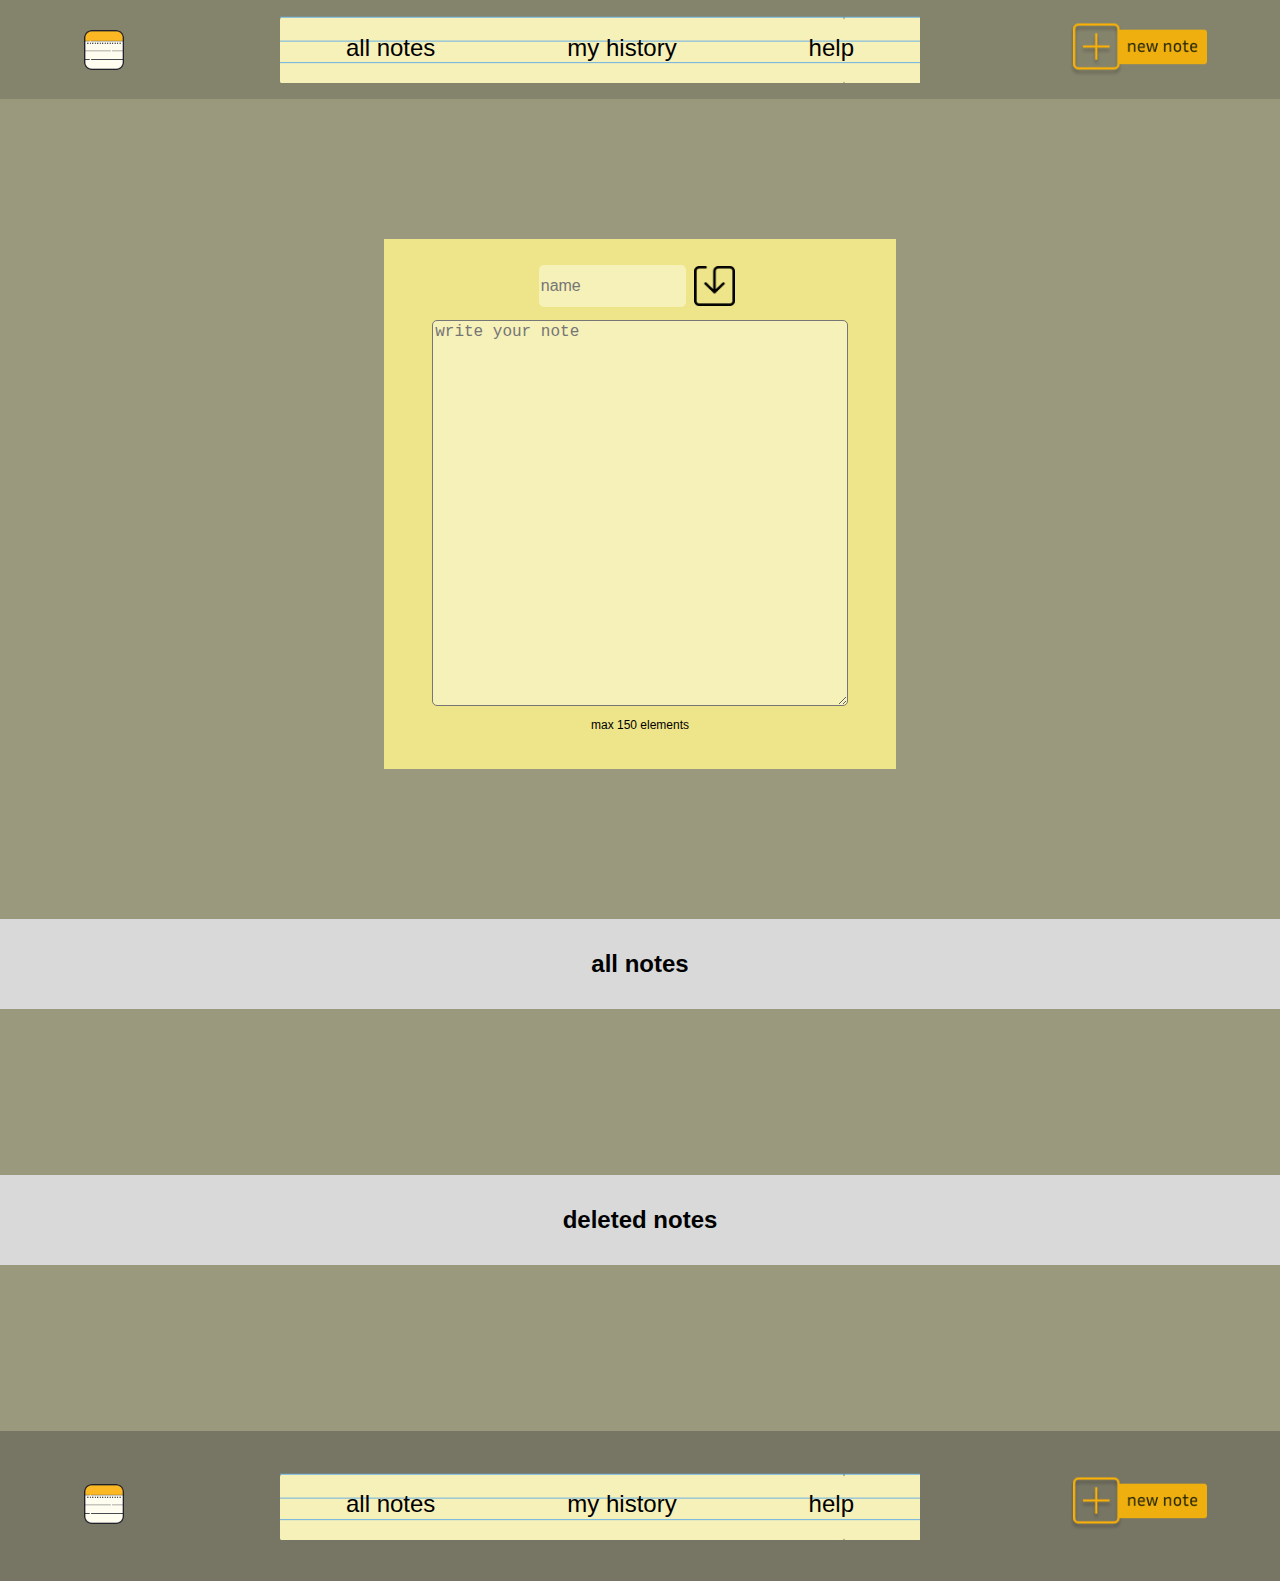
<file: index.html>
<!DOCTYPE html>
<html lang="uk">
<head>
    <meta charset="UTF-8">
    <meta name="viewport" content="width=device-width, initial-scale=1.0">
    <title>Нотатки</title>
    <link rel="stylesheet" href="styles.css">
</head>
<body>

    <div class="hat">
        <header id="myHeader">
            <nav>
              <img src="img/notes.png" alt="" class="logo">
              <ul>
                <li><a href="#allNote">all notes</a></li>
                <li><a href="#delNote">my history</a></li>
                <li><a href="help.html">help</a></li>
              </ul>
              <img src="img/new.png" alt="" class="add">


            </nav>
        </header>  
  
    </div>

    <section class="NOTE">
        <div class="addNote">
            <div class="NandS">
                <input maxlength="10" type="text" id="noteTitle" placeholder="name">
                <button id="addNote"><img src="img/bi_save.png" alt="" class="saven"></button>
            </div>
           
            <textarea maxlength="150"  id="noteContent" placeholder="write your note"></textarea>



            <p class="forNOTE">max 150 elements</p>
        </div>    
    </section>


    <section class="allNote" id="allNote">
        <div class="block1" >
            <h2>all notes</h2>
        </div>
        <ul id="notesList"></ul>
    </section>
    

    <section class="delNote" id="delNote">
        <div class="block2">
            <h2>deleted notes</h2>
        </div>
        <ul id="archivedNotes"></ul>
    </section>
   



    <footer>
        <div class="foot">
            
            <nav>
                <a href=""><img src="img/notes.png" alt="" class="logo"></a>
                <ul>
                <li><a href="#allNote">all notes</a></li>
                <li><a href="#delNote">my history</a></li>
                <li><a href="help.html">help</a></li>
                </ul>
                <a href=""><img src="img/new.png" alt="" class="add"></a>
            </nav>
             
        </div>
       
    </footer>
  
  



    <script src="https://code.jquery.com/jquery-3.6.0.min.js"></script>
    <script src="scripts.js"></script>
</body>
</html>
</file>
<file: styles.css>
body {
    font-family: Arial, sans-serif;
    background-color: rgba(154, 153, 126, 1);
    margin: 0;
    padding: 0;

}



  
  /* Page content */
  .content {
    padding: 16px;
  }
  
  /* The sticky class is added to the header with JS when it reaches its scroll position */
  .sticky {
    position: fixed;
    top: 0;
    width: 100%
  }
  
  /* Add some top padding to the page content to prevent sudden quick movement (as the header gets a new position at the top of the page (position:fixed and top:0) */
  .sticky + .content {
    padding-top: 102px;
  }












.hat header{
    display: flex;
    width: 100%;
    flex-direction: row;
    justify-content: space-around;
    align-items: center;
    background-color: rgb(132, 132, 109);

}
  
.hat header ul{
    display: flex;
    justify-content: space-around;
    align-items: center;
    height: 67px;
    width: 50%;
    background: url(img/Group\ 4.png);
  }
  
.hat header li{
    font-size: 24px;
    list-style-type: none;
    text-decoration: none;
    margin-top: 8px;
    transition: 0.6s;
    border-bottom: 2px solid transparent;
  }
  
.hat header li:hover{
    font-size: 27px;
    transition: 0.6s;
  }
  
.hat header a{
    text-decoration: none;
    text-decoration: none;
    color: black;
  }
  
.hat header nav{
    display: flex;
    flex-direction: row;
    align-items: center;
    justify-content: space-around;
    width: 100%;

  }
  
.hat header .logo{
    width: 62px;
    height: 62px;
    transition: 0.6s;
  }
  
.hat header img.add{
    width: 142px;
    height: 62px;
    transition: 0.6s;
  }
  
.hat header img.logo:hover{
    width: 72px;
    height: 72px;
    transition: 0.6s;
  }
  
.hat header img.add:hover{
    width: 152px;
    height: 72px;
    transition: 0.6s;
  
}









.NOTE{
    display: flex;
    width: 100%;
    justify-content: center;
    margin-top: 140px;
}


.addNote{
    display: flex;
    flex-direction: column;
    justify-content: center;
    align-items: center;
    background-color: rgba(238, 228, 137, 1);
    width: 40%;
    height: 530px;
}



#noteTitle{
    width: 70%;
    height: 40px;
    background-color: rgba(246, 240, 185, 1);
    border: none;
    border-radius: 5px;
    font-size: 16px;
}

.NandS{
    display: flex;
    width: 40%;
    justify-content: space-around;
    flex-direction: row;
    margin-bottom: 10px;
}

#noteContent{
    display: flex;
    width: 80%;
    height: 380px;
    background-color: rgba(246, 240, 185, 1);
    border-radius: 5px;
    font-size: 16px;
}

#addNote{
    background-color: transparent;
    border: none;
    cursor: pointer;
  
}


.forNOTE{
    font-size: 12px;
}

.allNote{
    margin-top: 150px;
    width: 100%;
}

.allNote .block1{
    display: flex;
    height: 90px;
    width: 100%;
    background-color: rgba(217, 217, 217, 1);
    justify-content: center;
    align-items: center;
}

.delNote{
    margin-top: 150px;
}

.delNote .block2{
    display: flex;
    height: 90px;
    width: 100%;
    background-color: rgba(217, 217, 217, 1);
    justify-content: center;
    align-items: center;
}


.saven{
    height: 40px;
}

ul {
    list-style: none;
    padding: 0;
    display: flex;
    justify-content: center;
}

li {
    margin-bottom: 10px;
}

.note {
    background: rgba(238, 228, 137, 1);
    padding: 10px;
    border-radius: 5px;
    width: 200px;
    height: 200px;
    margin: 30px;
}


.imgdel{
    border-radius: 5px;
    background-color: transparent;
    transition: 0.6s;
}

.imgdel:hover{
    transition: 0.6s;
    background-color: rgb(147, 43, 43);
}



.imgrem{
    border-radius: 5px;
    background-color: transparent;
    transition: 0.6s;
}

.imgrem:hover{
    transition: 0.6s;
    background-color: rgb(46, 147, 43);
}






.note textarea{
    width: 150px;
    height: 40px;
    font-size: 16px;
    background-color: rgba(246, 240, 185, 1);
    border-radius: 5px;
    border: none;
}



.note button{
    background: transparent;
    border: none;
}






.foot{
    display: flex;
    width: 100%;
    flex-direction: row;
    justify-content: space-around;
    align-items: center;
    height: 150px;
}
  
.foot ul{
    display: flex;
    justify-content: space-around;
    align-items: center;
    width: 50%;
    align-items: center;
    height: 67px;
    background: url(img/Group\ 4.png);
  }
  
.foot li{
    font-size: 24px;
    list-style-type: none;
    text-decoration: none;
    margin-top: 8px;
    transition: 0.6s;
    border-bottom: 2px solid transparent;
  }
  
.foot li:hover{
    font-size: 27px;
    transition: 0.6s;
  }
  
.foot a{
    text-decoration: none;
    text-decoration: none;
    color: black;
  }
  
.foot nav{
    display: flex;
    flex-direction: row;
    align-items: center;
    justify-content: space-around;
    width: 100%;
  }
  
.foot .logo{
    width: 62px;
    height: 62px;
    transition: 0.6s;
  }
  
.foot img.add{
    width: 142px;
    height: 62px;
    transition: 0.6s;
  }
  
.foot img.logo:hover{
    width: 72px;
    height: 72px;
    transition: 0.6s;
  }
  
.foot img.add:hover{
    width: 152px;
    height: 72px;
    transition: 0.6s;
  
}



footer{
    width: 100%;
    height: 50%;
    background-color: rgba(119, 118, 101, 1);
    display: flex;
    justify-content: center;
    align-items: end;
    margin-top: 150px;
  }

#notesList{
    flex-wrap: wrap;
}



@media screen and (max-width: 426px){
    .add{
       display: none;
    }


    .addNote{
        width: 75%;
    }


    .hat header li{
        font-size: 15px;
    }

    .logo {
        width: 15px;
        height: 15px;
    }

    .hat header ul{
        width: 70%;
        height: 40px;
    }
    .hat header nav{
        flex-direction: column;
    }

    .foot nav{
        flex-direction: column;
    }

    .foot li{
        font-size: 15px;
    }

    .foot a{
        margin: 0;
    }

    .foot ul{
        width: 90%;
        display: flex;
        justify-content: space-around;
        height: 50px;
    }

    .NandS{
        width: 100%;
    }
}


@media screen and (max-width: 376px){
    .NandS{
        width: 100%;
        margin-bottom: 25px;
    }

    #noteTitle{
        width: 155px;
        height: 30px;

    }

    .hat header li{
        font-size: 15px;
    }


    .hat header nav{
        margin-bottom: 10px;
    }

    .hat header ul{
        height: 50px;
        width: 90%;
    }

    .hat header{
        height: 170px;
    }

    .foot nav{
        flex-direction: column;
    }

    .foot li{
        font-size: 15px;
    }

    .foot ul{
        height: 50px;
    }

}
</file>
